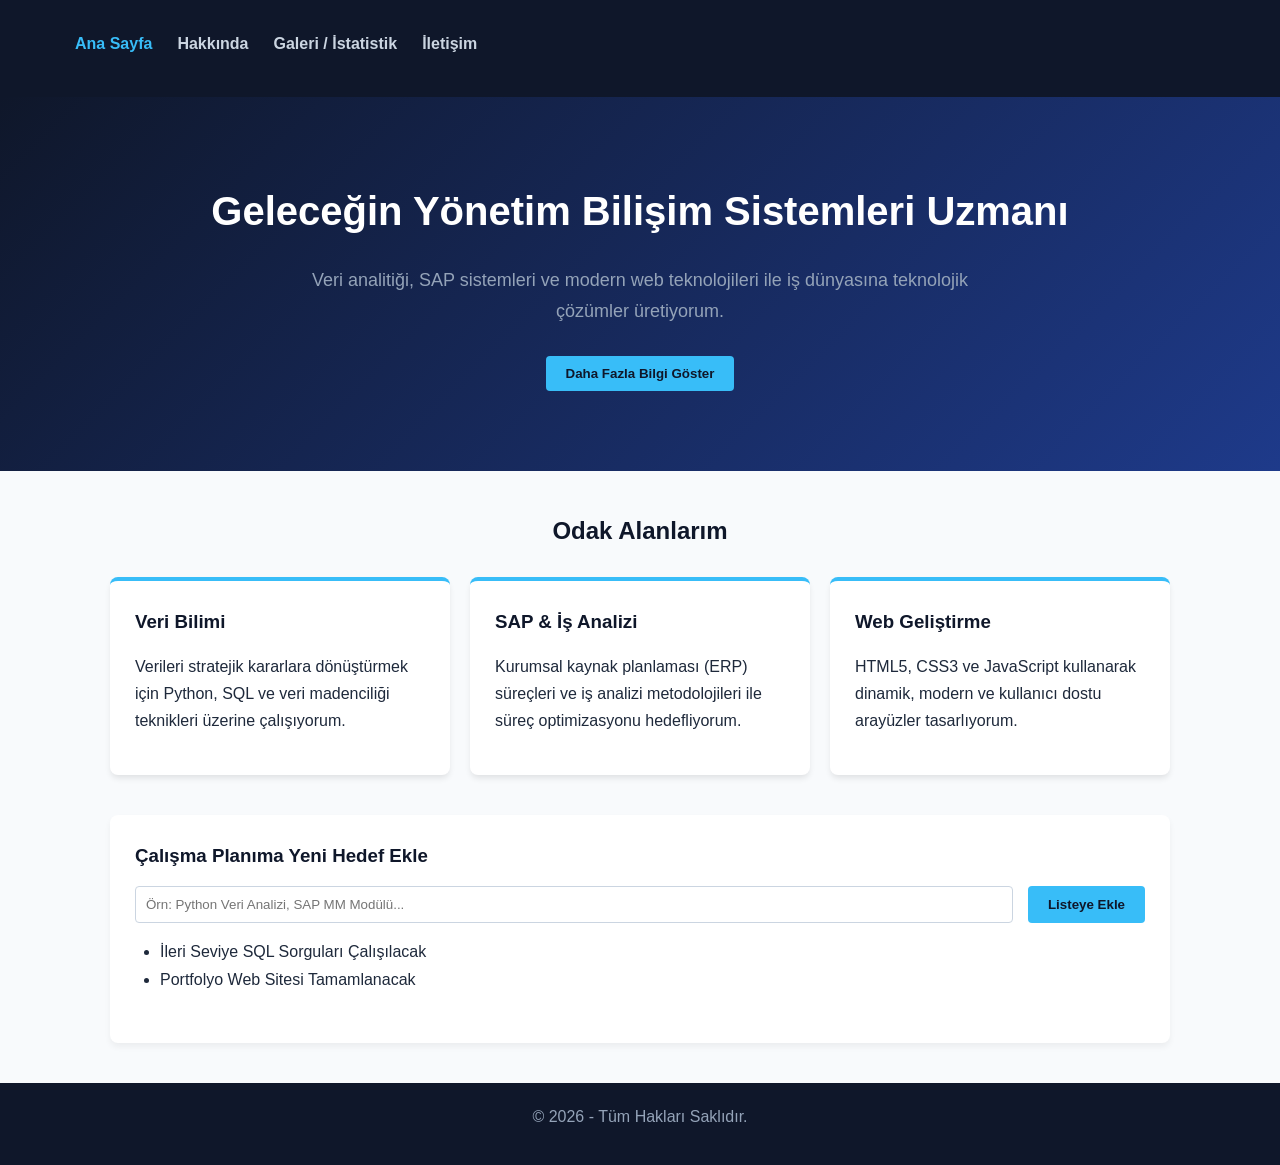
<file: index.html>
<!DOCTYPE html>
<html lang="tr">

<head>
    <meta charset="UTF-8">
    <meta name="viewport" content="width=device-width, initial-scale=1.0">
    <title>Ana Sayfa </title>
    <link rel="stylesheet" href="assets/css/style.css">

</head>

<body>

    <header class="navbar">

        <nav>
            <ul class="nav-links">
                <li><a href="index.html" class="active">Ana Sayfa</a></li>
                <li><a href="hakkinda.html">Hakkında</a></li>
                <li><a href="galeri.html">Galeri / İstatistik</a></li>
                <li><a href="iletisim.html">İletişim</a></li>
            </ul>
        </nav>
    </header>

    <section class="hero">
        <div class="hero-content">
            <h1>Geleceğin Yönetim Bilişim Sistemleri Uzmanı</h1>
            <p>Veri analitiği, SAP sistemleri ve modern web teknolojileri ile iş dünyasına teknolojik çözümler üretiyorum.</p>
            <button id="btn-Detay">Daha Fazla Bilgi Göster</button>
            <p id="ek-bilgi" class="gizli">Şu an temel seviyede kodlama biliyorum ve 1 sene içerisinde sektörde aktif bir rol alarak işe girmeyi hedefliyorum!</p>
        </div>
    </section>

    <main class="container">
        <h2 class="section-title">Odak Alanlarım</h2>
        <div class="kart-container">
            <article class="kart">
                <h3>Veri Bilimi</h3>
                <p>Verileri stratejik kararlara dönüştürmek için Python, SQL ve veri madenciliği teknikleri üzerine çalışıyorum.</p>
            </article>
            <article class="kart">
                <h3>SAP & İş Analizi</h3>
                <p>Kurumsal kaynak planlaması (ERP) süreçleri ve iş analizi metodolojileri ile süreç optimizasyonu hedefliyorum.</p>
            </article>
            <article class="kart" id="dinamik-kart">
                <h3>Web Geliştirme</h3>
                <p>HTML5, CSS3 ve JavaScript kullanarak dinamik, modern ve kullanıcı dostu arayüzler tasarlıyorum.</p>
            </article>
        </div>

        <section class="dinamik-alan">
            <h3>Çalışma Planıma Yeni Hedef Ekle</h3>
            <div class="liste-ekle-box">
                <input type="text" id="yeni-yetenek-input" placeholder="Örn: Python Veri Analizi, SAP MM Modülü...">
                <button id="btn-Ekle">Listeye Ekle</button>
            </div>
            <ul id="yetenek-listesi">
                <li>İleri Seviye SQL Sorguları Çalışılacak</li>
                <li>Portfolyo Web Sitesi Tamamlanacak</li>
            </ul>
        </section>
    </main>

    <footer>
        <p>&copy; 2026 - Tüm Hakları Saklıdır. </p>
    </footer>

    <script src="script.js"></script>
</body>

</html>
</file>
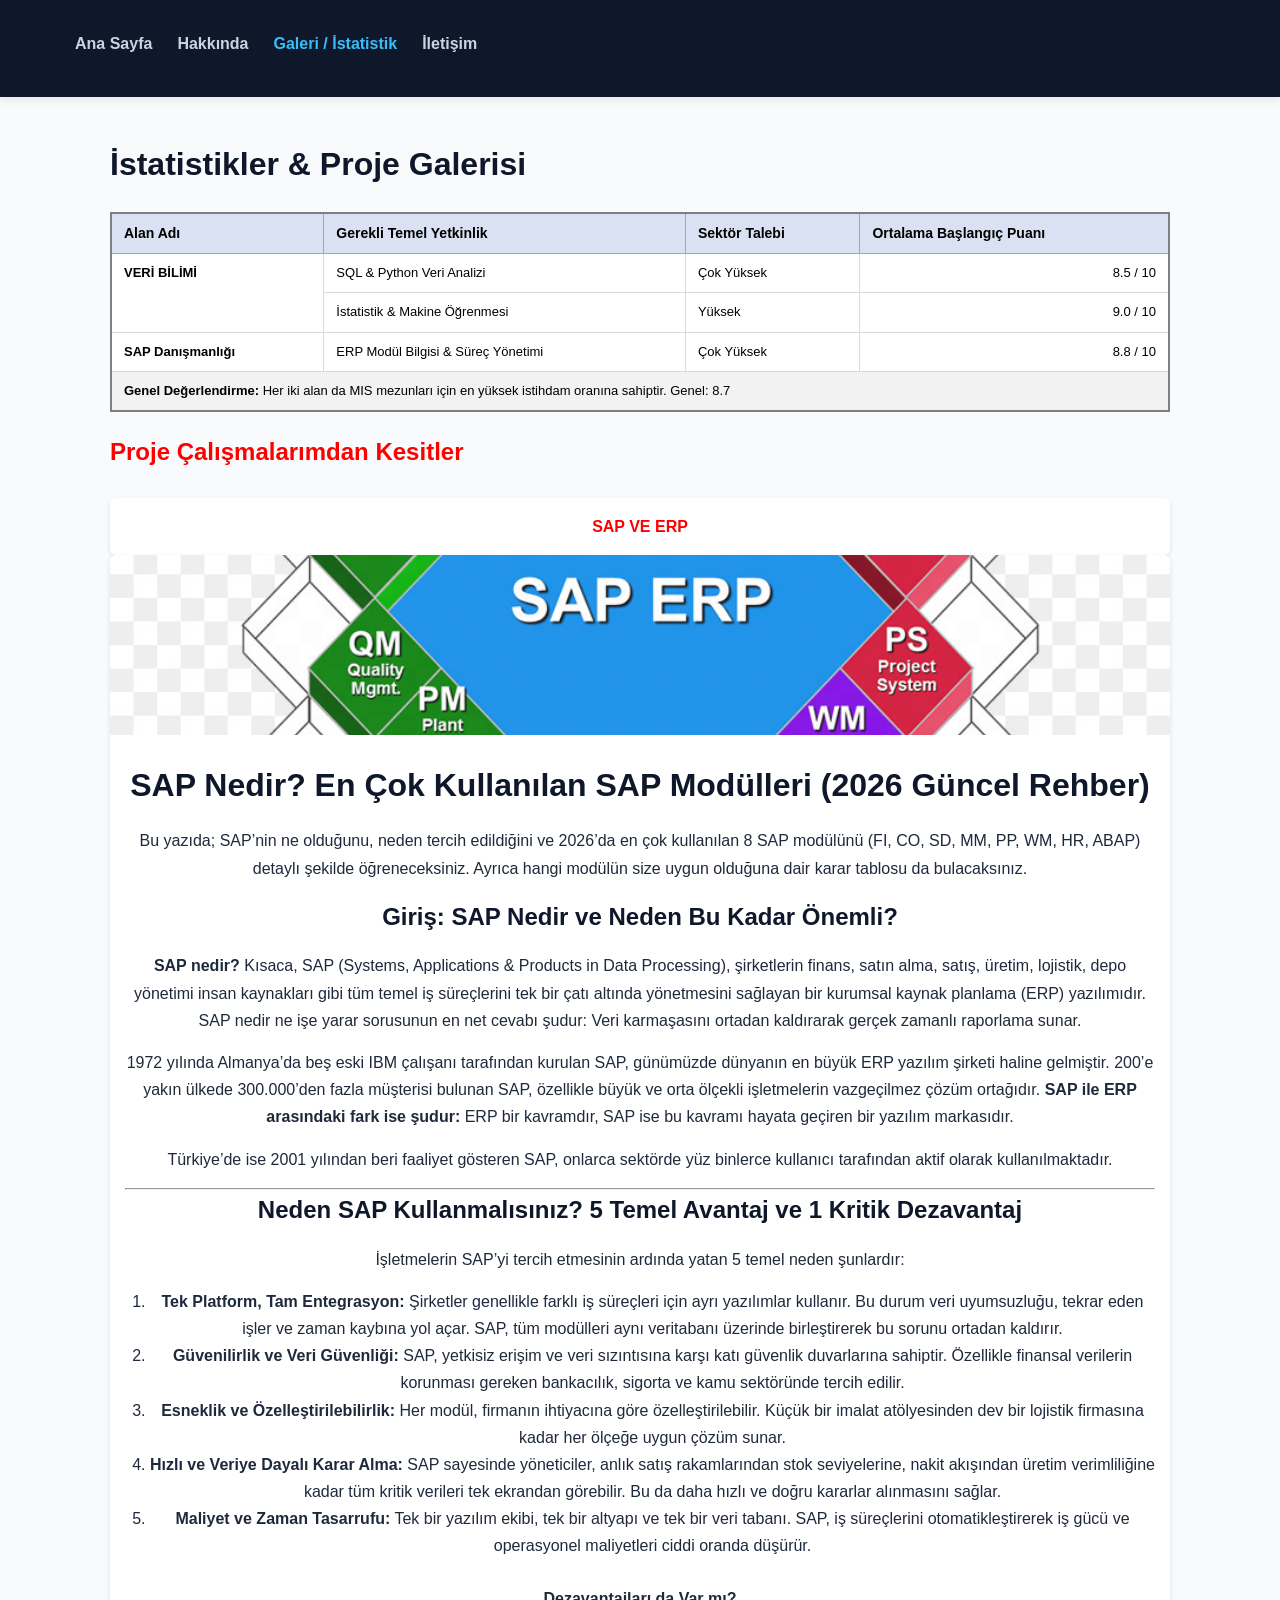
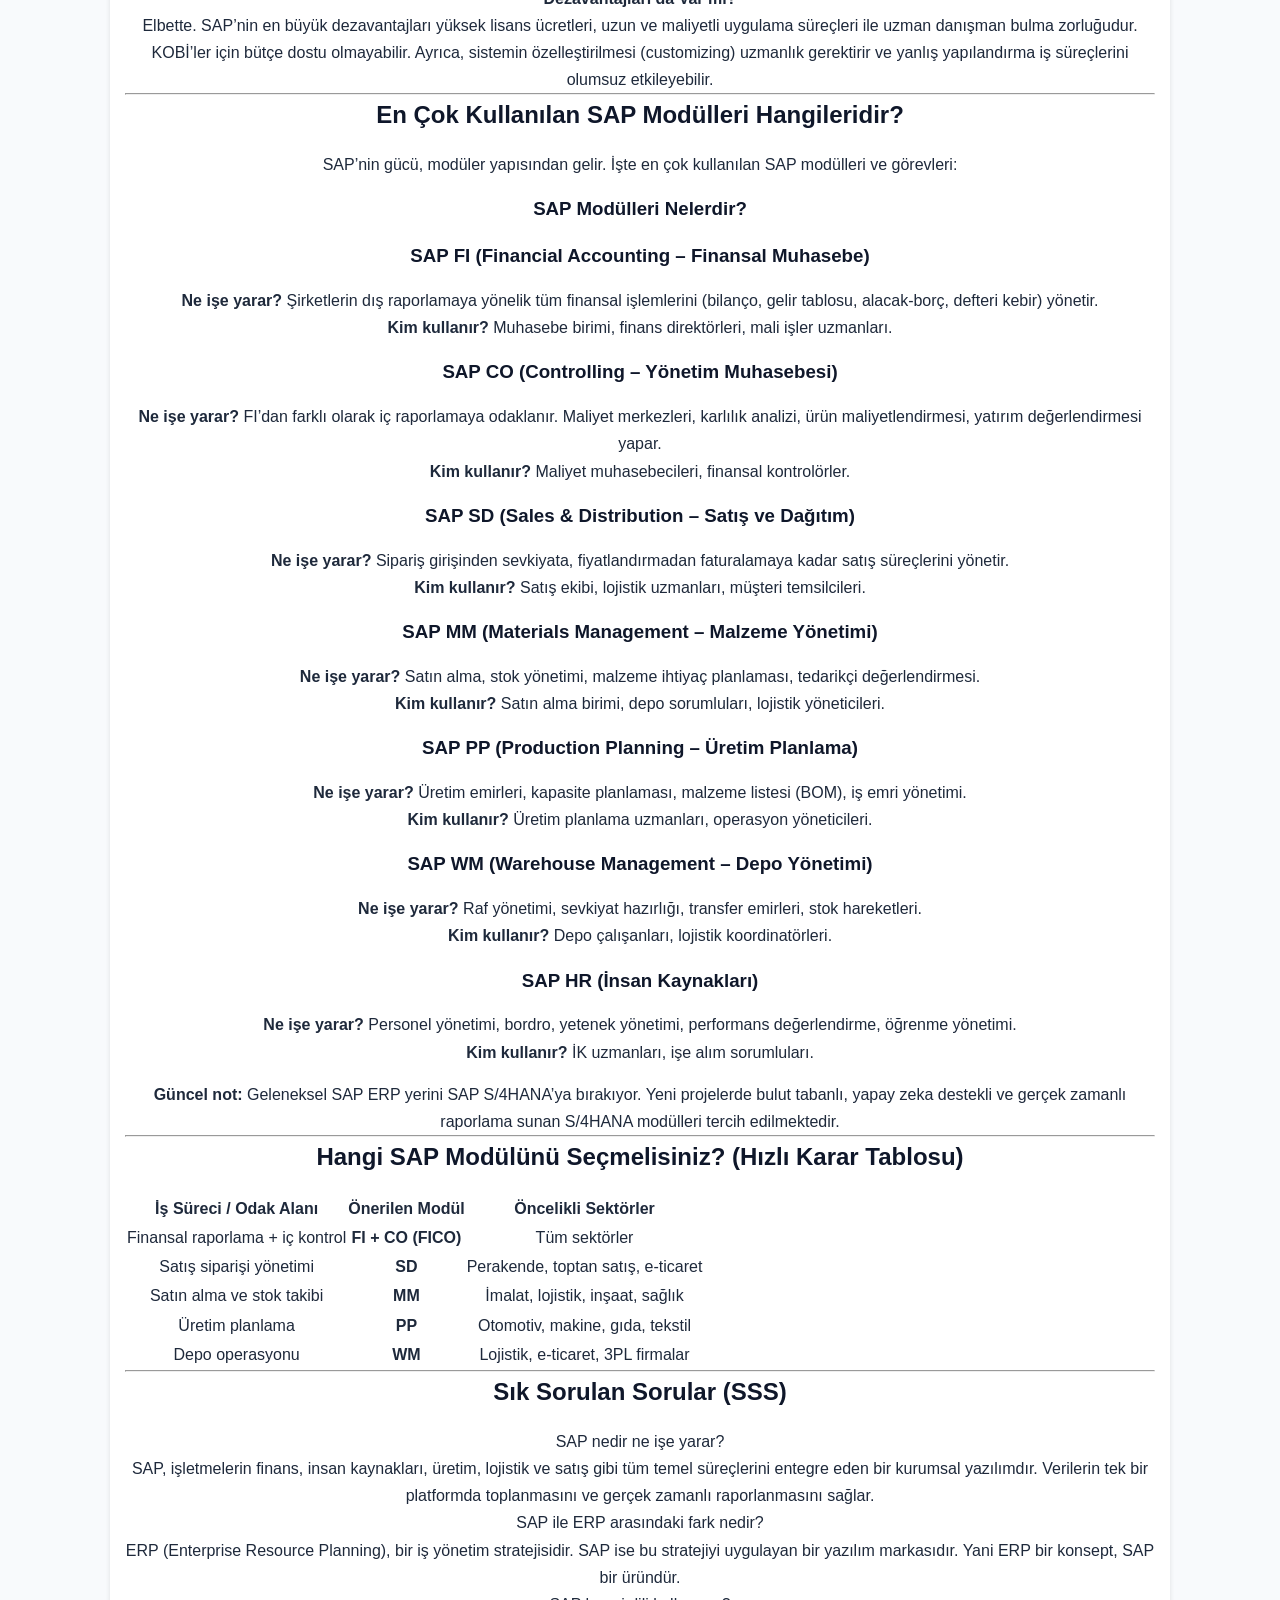
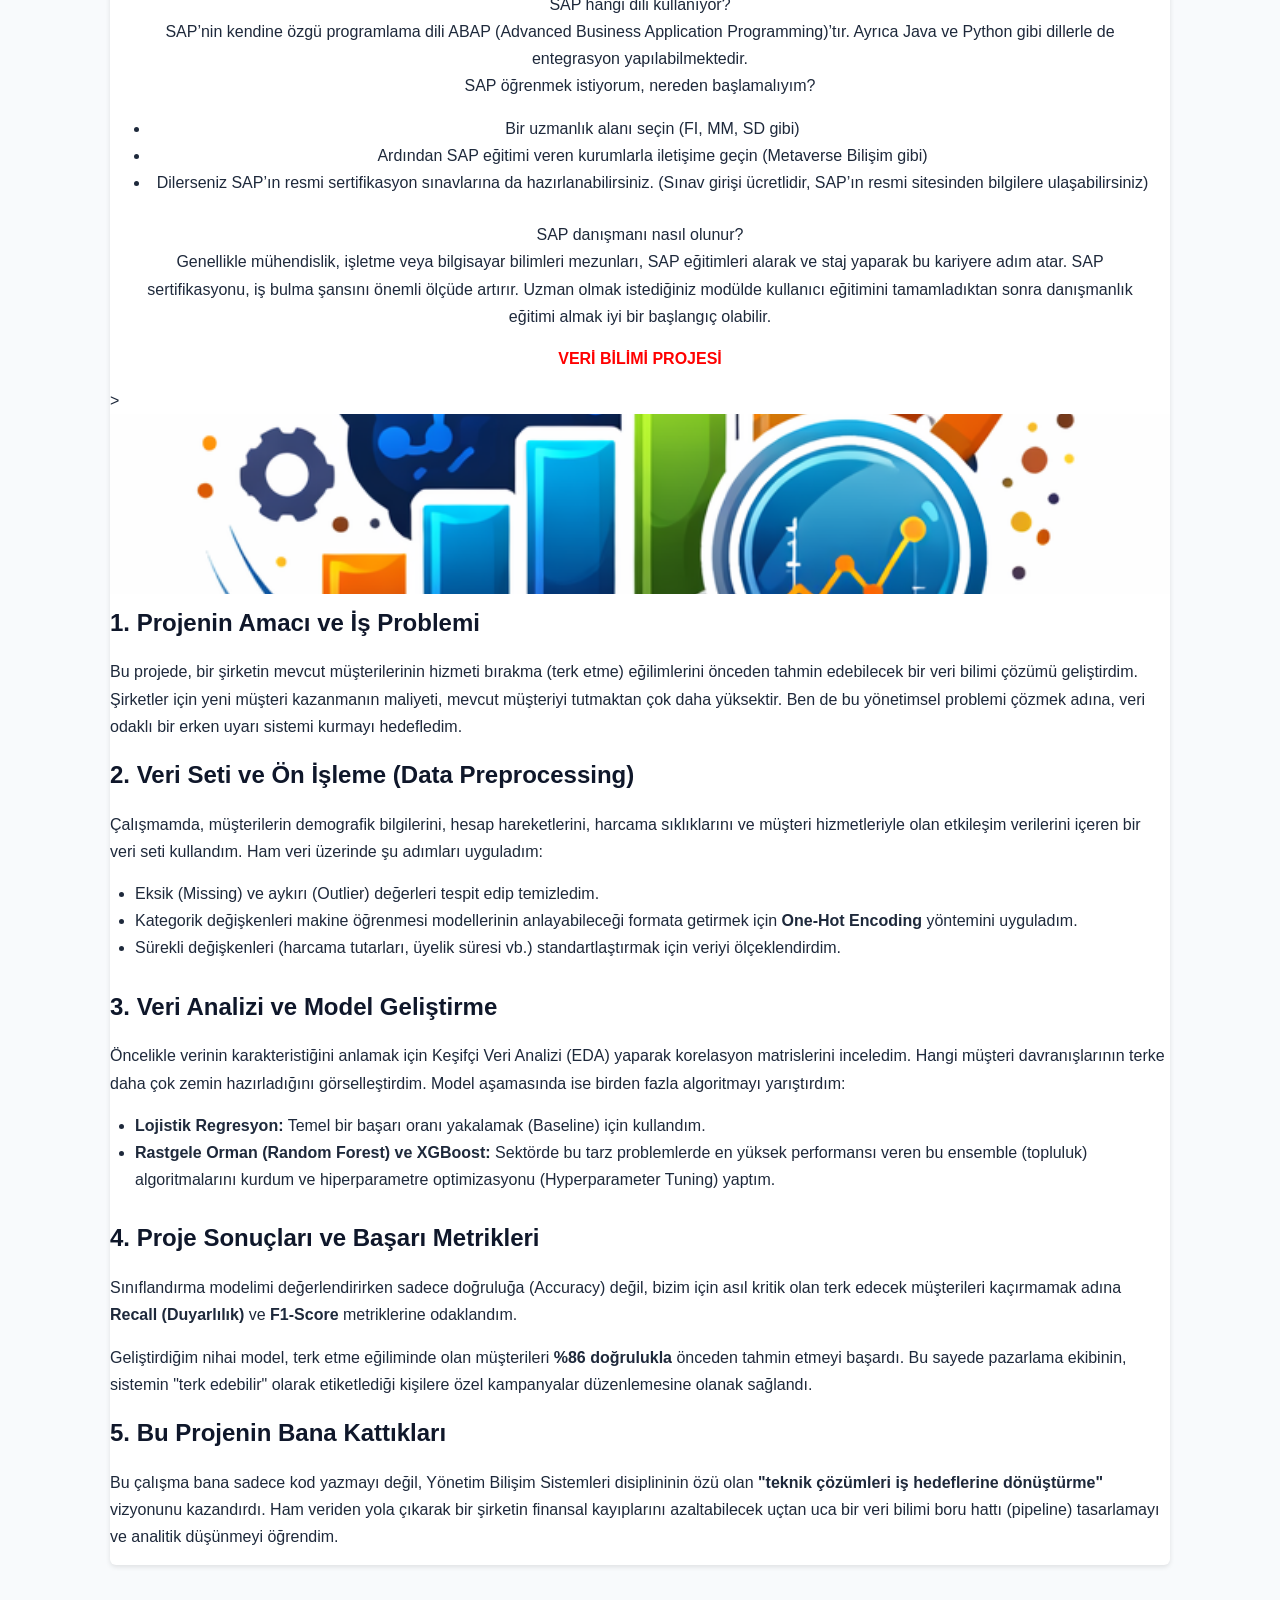
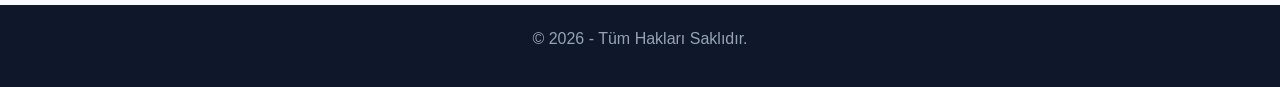
<file: galeri.html>
<!DOCTYPE html>
<html lang="tr">

<head>
    <meta charset="UTF-8">
    <meta name="viewport" content="width=device-width, initial-scale=1.0">
    <title>Galeri ve İstatistikler </title>
    <link rel="stylesheet" href="/assets/css/style.css">
</head>

<body>

    <header class="navbar">

        <nav>
            <ul class="nav-links">
                <li><a href="index.html">Ana Sayfa</a></li>
                <li><a href="hakkinda.html">Hakkında</a></li>
                <li><a href="galeri.html" class="active">Galeri / İstatistik</a></li>
                <li><a href="iletisim.html">İletişim</a></li>
            </ul>
        </nav>
    </header>

    <main class="container">
        <h1>İstatistikler & Proje Galerisi</h1>

        <div class="excel-konteyner">
            <table class="excel-tablo">
                <thead>
                    <tr>
                        <th>Alan Adı</th>
                        <th>Gerekli Temel Yetkinlik</th>
                        <th>Sektör Talebi</th>
                        <th>Ortalama Başlangıç Puanı</th>
                    </tr>
                </thead>
                <tbody>
                    <tr>

                        <td rowspan="2" class="v-align-top">
                            <span style="font-weight:bold;">VERİ BİLİMİ</span>
                        </td>
                        <td>SQL & Python Veri Analizi</td>
                        <td>Çok Yüksek</td>
                        <td class="excel-sag">8.5 / 10</td>
                    </tr>
                    <tr>
                        <td>İstatistik & Makine Öğrenmesi</td>
                        <td>Yüksek</td>
                        <td class="excel-sag">9.0 / 10</td>
                    </tr>
                    <tr>
                        <td style="font-weight: bold;">SAP Danışmanlığı</td>
                        <td>ERP Modül Bilgisi & Süreç Yönetimi</td>
                        <td>Çok Yüksek</td>
                        <td class="excel-sag">8.8 / 10</td>
                    </tr>
                    <tr class="excel-alt-bilgi">
                        <td colspan="4">
                            <strong>Genel Değerlendirme:</strong> Her iki alan da MIS mezunları için en yüksek istihdam oranına sahiptir. Genel: 8.7
                        </td>
                    </tr>
                </tbody>
            </table>
        </div>

        <h2 style="color:red; font-weight: bold;">Proje Çalışmalarımdan Kesitler</h2>
        <div class="galeri-container">
            <div class="galeri-kart">

                <div class="kart-detay">
                    <h4 style="color:red; font-weight: bold;">SAP VE ERP</h4>
                </div>
            </div>
            <div class="galeri-kart">
                <img src="assets/proje2.jpg" alt="SAP Modülleri ve İş Analizi Şeması">
                <div class="kart-detay">
                    <h1>SAP Nedir? En Çok Kullanılan SAP Modülleri (2026 Güncel Rehber)</h1>

                    <p class="lead-text">
                        Bu yazıda; SAP’nin ne olduğunu, neden tercih edildiğini ve 2026’da en çok kullanılan 8 SAP modülünü (FI, CO, SD, MM, PP, WM, HR, ABAP) detaylı şekilde öğreneceksiniz. Ayrıca hangi modülün size uygun olduğuna dair karar tablosu da bulacaksınız.
                    </p>

                    <h2>Giriş: SAP Nedir ve Neden Bu Kadar Önemli?</h2>
                    <p>
                        <strong>SAP nedir?</strong> Kısaca, SAP (Systems, Applications & Products in Data Processing), şirketlerin finans, satın alma, satış, üretim, lojistik, depo yönetimi insan kaynakları gibi tüm temel iş süreçlerini tek bir çatı altında
                        yönetmesini sağlayan bir kurumsal kaynak planlama (ERP) yazılımıdır. SAP nedir ne işe yarar sorusunun en net cevabı şudur: Veri karmaşasını ortadan kaldırarak gerçek zamanlı raporlama sunar.
                    </p>
                    <p>
                        1972 yılında Almanya’da beş eski IBM çalışanı tarafından kurulan SAP, günümüzde dünyanın en büyük ERP yazılım şirketi haline gelmiştir. 200’e yakın ülkede 300.000’den fazla müşterisi bulunan SAP, özellikle büyük ve orta ölçekli işletmelerin vazgeçilmez
                        çözüm ortağıdır. <strong>SAP ile ERP arasındaki fark ise şudur:</strong> ERP bir kavramdır, SAP ise bu kavramı hayata geçiren bir yazılım markasıdır.
                    </p>
                    <p>
                        Türkiye’de ise 2001 yılından beri faaliyet gösteren SAP, onlarca sektörde yüz binlerce kullanıcı tarafından aktif olarak kullanılmaktadır.
                    </p>

                    <hr>

                    <h2>Neden SAP Kullanmalısınız? 5 Temel Avantaj ve 1 Kritik Dezavantaj</h2>
                    <p>İşletmelerin SAP’yi tercih etmesinin ardında yatan 5 temel neden şunlardır:</p>

                    <ol>
                        <li>
                            <strong>Tek Platform, Tam Entegrasyon:</strong> Şirketler genellikle farklı iş süreçleri için ayrı yazılımlar kullanır. Bu durum veri uyumsuzluğu, tekrar eden işler ve zaman kaybına yol açar. SAP, tüm modülleri aynı veritabanı
                            üzerinde birleştirerek bu sorunu ortadan kaldırır.
                        </li>
                        <li>
                            <strong>Güvenilirlik ve Veri Güvenliği:</strong> SAP, yetkisiz erişim ve veri sızıntısına karşı katı güvenlik duvarlarına sahiptir. Özellikle finansal verilerin korunması gereken bankacılık, sigorta ve kamu sektöründe tercih
                            edilir.
                        </li>
                        <li>
                            <strong>Esneklik ve Özelleştirilebilirlik:</strong> Her modül, firmanın ihtiyacına göre özelleştirilebilir. Küçük bir imalat atölyesinden dev bir lojistik firmasına kadar her ölçeğe uygun çözüm sunar.
                        </li>
                        <li>
                            <strong>Hızlı ve Veriye Dayalı Karar Alma:</strong> SAP sayesinde yöneticiler, anlık satış rakamlarından stok seviyelerine, nakit akışından üretim verimliliğine kadar tüm kritik verileri tek ekrandan görebilir. Bu da daha hızlı
                            ve doğru kararlar alınmasını sağlar.
                        </li>
                        <li>
                            <strong>Maliyet ve Zaman Tasarrufu:</strong> Tek bir yazılım ekibi, tek bir altyapı ve tek bir veri tabanı. SAP, iş süreçlerini otomatikleştirerek iş gücü ve operasyonel maliyetleri ciddi oranda düşürür.
                        </li>
                    </ol>

                    <blockquote>
                        <strong>Dezavantajları da Var mı?</strong><br> Elbette. SAP’nin en büyük dezavantajları yüksek lisans ücretleri, uzun ve maliyetli uygulama süreçleri ile uzman danışman bulma zorluğudur. KOBİ’ler için bütçe dostu olmayabilir. Ayrıca,
                        sistemin özelleştirilmesi (customizing) uzmanlık gerektirir ve yanlış yapılandırma iş süreçlerini olumsuz etkileyebilir.
                    </blockquote>

                    <hr>

                    <h2>En Çok Kullanılan SAP Modülleri Hangileridir?</h2>
                    <p>SAP’nin gücü, modüler yapısından gelir. İşte en çok kullanılan SAP modülleri ve görevleri:</p>

                    <h3>SAP Modülleri Nelerdir?</h3>

                    <h3>SAP FI (Financial Accounting – Finansal Muhasebe)</h3>
                    <p><strong>Ne işe yarar?</strong> Şirketlerin dış raporlamaya yönelik tüm finansal işlemlerini (bilanço, gelir tablosu, alacak-borç, defteri kebir) yönetir.<br>
                        <strong>Kim kullanır?</strong> Muhasebe birimi, finans direktörleri, mali işler uzmanları.</p>

                    <h3>SAP CO (Controlling – Yönetim Muhasebesi)</h3>
                    <p><strong>Ne işe yarar?</strong> FI’dan farklı olarak iç raporlamaya odaklanır. Maliyet merkezleri, karlılık analizi, ürün maliyetlendirmesi, yatırım değerlendirmesi yapar.<br>
                        <strong>Kim kullanır?</strong> Maliyet muhasebecileri, finansal kontrolörler.</p>

                    <h3>SAP SD (Sales & Distribution – Satış ve Dağıtım)</h3>
                    <p><strong>Ne işe yarar?</strong> Sipariş girişinden sevkiyata, fiyatlandırmadan faturalamaya kadar satış süreçlerini yönetir.<br>
                        <strong>Kim kullanır?</strong> Satış ekibi, lojistik uzmanları, müşteri temsilcileri.</p>

                    <h3>SAP MM (Materials Management – Malzeme Yönetimi)</h3>
                    <p><strong>Ne işe yarar?</strong> Satın alma, stok yönetimi, malzeme ihtiyaç planlaması, tedarikçi değerlendirmesi.<br>
                        <strong>Kim kullanır?</strong> Satın alma birimi, depo sorumluları, lojistik yöneticileri.</p>

                    <h3>SAP PP (Production Planning – Üretim Planlama)</h3>
                    <p><strong>Ne işe yarar?</strong> Üretim emirleri, kapasite planlaması, malzeme listesi (BOM), iş emri yönetimi.<br>
                        <strong>Kim kullanır?</strong> Üretim planlama uzmanları, operasyon yöneticileri.</p>

                    <h3>SAP WM (Warehouse Management – Depo Yönetimi)</h3>
                    <p><strong>Ne işe yarar?</strong> Raf yönetimi, sevkiyat hazırlığı, transfer emirleri, stok hareketleri.<br>
                        <strong>Kim kullanır?</strong> Depo çalışanları, lojistik koordinatörleri.</p>

                    <h3>SAP HR (İnsan Kaynakları)</h3>
                    <p><strong>Ne işe yarar?</strong> Personel yönetimi, bordro, yetenek yönetimi, performans değerlendirme, öğrenme yönetimi.<br>
                        <strong>Kim kullanır?</strong> İK uzmanları, işe alım sorumluları.</p>

                    <div class="note-box">
                        <strong>Güncel not:</strong> Geleneksel SAP ERP yerini SAP S/4HANA’ya bırakıyor. Yeni projelerde bulut tabanlı, yapay zeka destekli ve gerçek zamanlı raporlama sunan S/4HANA modülleri tercih edilmektedir.
                    </div>

                    <hr>

                    <h2>Hangi SAP Modülünü Seçmelisiniz? (Hızlı Karar Tablosu)</h2>

                    <table>
                        <thead>
                            <tr>
                                <th>İş Süreci / Odak Alanı</th>
                                <th>Önerilen Modül</th>
                                <th>Öncelikli Sektörler</th>
                            </tr>
                        </thead>
                        <tbody>
                            <tr>
                                <td>Finansal raporlama + iç kontrol</td>
                                <td><strong>FI + CO (FICO)</strong></td>
                                <td>Tüm sektörler</td>
                            </tr>
                            <tr>
                                <td>Satış siparişi yönetimi</td>
                                <td><strong>SD</strong></td>
                                <td>Perakende, toptan satış, e-ticaret</td>
                            </tr>
                            <tr>
                                <td>Satın alma ve stok takibi</td>
                                <td><strong>MM</strong></td>
                                <td>İmalat, lojistik, inşaat, sağlık</td>
                            </tr>
                            <tr>
                                <td>Üretim planlama</td>
                                <td><strong>PP</strong></td>
                                <td>Otomotiv, makine, gıda, tekstil</td>
                            </tr>
                            <tr>
                                <td>Depo operasyonu</td>
                                <td><strong>WM</strong></td>
                                <td>Lojistik, e-ticaret, 3PL firmalar</td>
                            </tr>
                        </tbody>
                    </table>

                    <hr>

                    <h2>Sık Sorulan Sorular (SSS)</h2>

                    <div class="faq-item">
                        <div class="faq-question">SAP nedir ne işe yarar?</div>
                        <div class="faq-answer">SAP, işletmelerin finans, insan kaynakları, üretim, lojistik ve satış gibi tüm temel süreçlerini entegre eden bir kurumsal yazılımdır. Verilerin tek bir platformda toplanmasını ve gerçek zamanlı raporlanmasını sağlar.</div>
                    </div>

                    <div class="faq-item">
                        <div class="faq-question">SAP ile ERP arasındaki fark nedir?</div>
                        <div class="faq-answer">ERP (Enterprise Resource Planning), bir iş yönetim stratejisidir. SAP ise bu stratejiyi uygulayan bir yazılım markasıdır. Yani ERP bir konsept, SAP bir üründür.</div>
                    </div>

                    <div class="faq-item">
                        <div class="faq-question">SAP hangi dili kullanıyor?</div>
                        <div class="faq-answer">SAP’nin kendine özgü programlama dili ABAP (Advanced Business Application Programming)’tır. Ayrıca Java ve Python gibi dillerle de entegrasyon yapılabilmektedir.</div>
                    </div>

                    <div class="faq-item">
                        <div class="faq-question">SAP öğrenmek istiyorum, nereden başlamalıyım?</div>
                        <div class="faq-answer">
                            <ul>
                                <li>Bir uzmanlık alanı seçin (FI, MM, SD gibi)</li>
                                <li>Ardından SAP eğitimi veren kurumlarla iletişime geçin (Metaverse Bilişim gibi)</li>
                                <li>Dilerseniz SAP’ın resmi sertifikasyon sınavlarına da hazırlanabilirsiniz. (Sınav girişi ücretlidir, SAP’ın resmi sitesinden bilgilere ulaşabilirsiniz)</li>
                            </ul>
                        </div>
                    </div>

                    <div class="faq-item">
                        <div class="faq-question">SAP danışmanı nasıl olunur?</div>
                        <div class="faq-answer">Genellikle mühendislik, işletme veya bilgisayar bilimleri mezunları, SAP eğitimleri alarak ve staj yaparak bu kariyere adım atar. SAP sertifikasyonu, iş bulma şansını önemli ölçüde artırır. Uzman olmak istediğiniz modülde kullanıcı
                            eğitimini tamamladıktan sonra danışmanlık eğitimi almak iyi bir başlangıç olabilir.</div>
                    </div>
                    <h1>


                    </h1>
                    <h4 style="color:red; font-weight: bold;">VERİ BİLİMİ PROJESİ</h4>
                </div>>
                <img src="assets/proje3.png" alt="Veri Bilimi Projesi Görseli">


                <h2 class="h2-amac">1. Projenin Amacı ve İş Problemi</h2>
                <p>
                    Bu projede, bir şirketin mevcut müşterilerinin hizmeti bırakma (terk etme) eğilimlerini önceden tahmin edebilecek bir veri bilimi çözümü geliştirdim. Şirketler için yeni müşteri kazanmanın maliyeti, mevcut müşteriyi tutmaktan çok daha yüksektir. Ben de
                    bu yönetimsel problemi çözmek adına, veri odaklı bir erken uyarı sistemi kurmayı hedefledim.
                </p>


                <h2 class="h2-veri">2. Veri Seti ve Ön İşleme (Data Preprocessing)</h2>
                <p>
                    Çalışmamda, müşterilerin demografik bilgilerini, hesap hareketlerini, harcama sıklıklarını ve müşteri hizmetleriyle olan etkileşim verilerini içeren bir veri seti kullandım. Ham veri üzerinde şu adımları uyguladım:
                </p>
                <ul>
                    <li>Eksik (Missing) ve aykırı (Outlier) değerleri tespit edip temizledim.</li>
                    <li>Kategorik değişkenleri makine öğrenmesi modellerinin anlayabileceği formata getirmek için <strong>One-Hot Encoding</strong> yöntemini uyguladım.</li>
                    <li>Sürekli değişkenleri (harcama tutarları, üyelik süresi vb.) standartlaştırmak için veriyi ölçeklendirdim.</li>
                </ul>


                <h2 class="h2-yontem">3. Veri Analizi ve Model Geliştirme</h2>
                <p>
                    Öncelikle verinin karakteristiğini anlamak için Keşifçi Veri Analizi (EDA) yaparak korelasyon matrislerini inceledim. Hangi müşteri davranışlarının terke daha çok zemin hazırladığını görselleştirdim. Model aşamasında ise birden fazla algoritmayı yarıştırdım:
                </p>
                <ul>
                    <li><strong>Lojistik Regresyon:</strong> Temel bir başarı oranı yakalamak (Baseline) için kullandım.</li>
                    <li><strong>Rastgele Orman (Random Forest) ve XGBoost:</strong> Sektörde bu tarz problemlerde en yüksek performansı veren bu ensemble (topluluk) algoritmalarını kurdum ve hiperparametre optimizasyonu (Hyperparameter Tuning) yaptım.</li>
                </ul>


                <h2 class="h2-sonuc">4. Proje Sonuçları ve Başarı Metrikleri</h2>
                <p>
                    Sınıflandırma modelimi değerlendirirken sadece doğruluğa (Accuracy) değil, bizim için asıl kritik olan terk edecek müşterileri kaçırmamak adına <strong>Recall (Duyarlılık)</strong> ve <strong>F1-Score</strong> metriklerine odaklandım.
                </p>
                <p>
                    Geliştirdiğim nihai model, terk etme eğiliminde olan müşterileri <strong>%86 doğrulukla</strong> önceden tahmin etmeyi başardı. Bu sayede pazarlama ekibinin, sistemin "terk edebilir" olarak etiketlediği kişilere özel kampanyalar düzenlemesine
                    olanak sağlandı.
                </p>


                <h2 class="h2-kazanim">5. Bu Projenin Bana Kattıkları</h2>
                <p>
                    Bu çalışma bana sadece kod yazmayı değil, Yönetim Bilişim Sistemleri disiplininin özü olan <strong>"teknik çözümleri iş hedeflerine dönüştürme"</strong> vizyonunu kazandırdı. Ham veriden yola çıkarak bir şirketin finansal kayıplarını
                    azaltabilecek uçtan uca bir veri bilimi boru hattı (pipeline) tasarlamayı ve analitik düşünmeyi öğrendim.
                </p>

            </div>

        </div>

    </main>

    <footer>
        <p>&copy; 2026 - Tüm Hakları Saklıdır.</p>
    </footer>

</body>

</html>
</file>
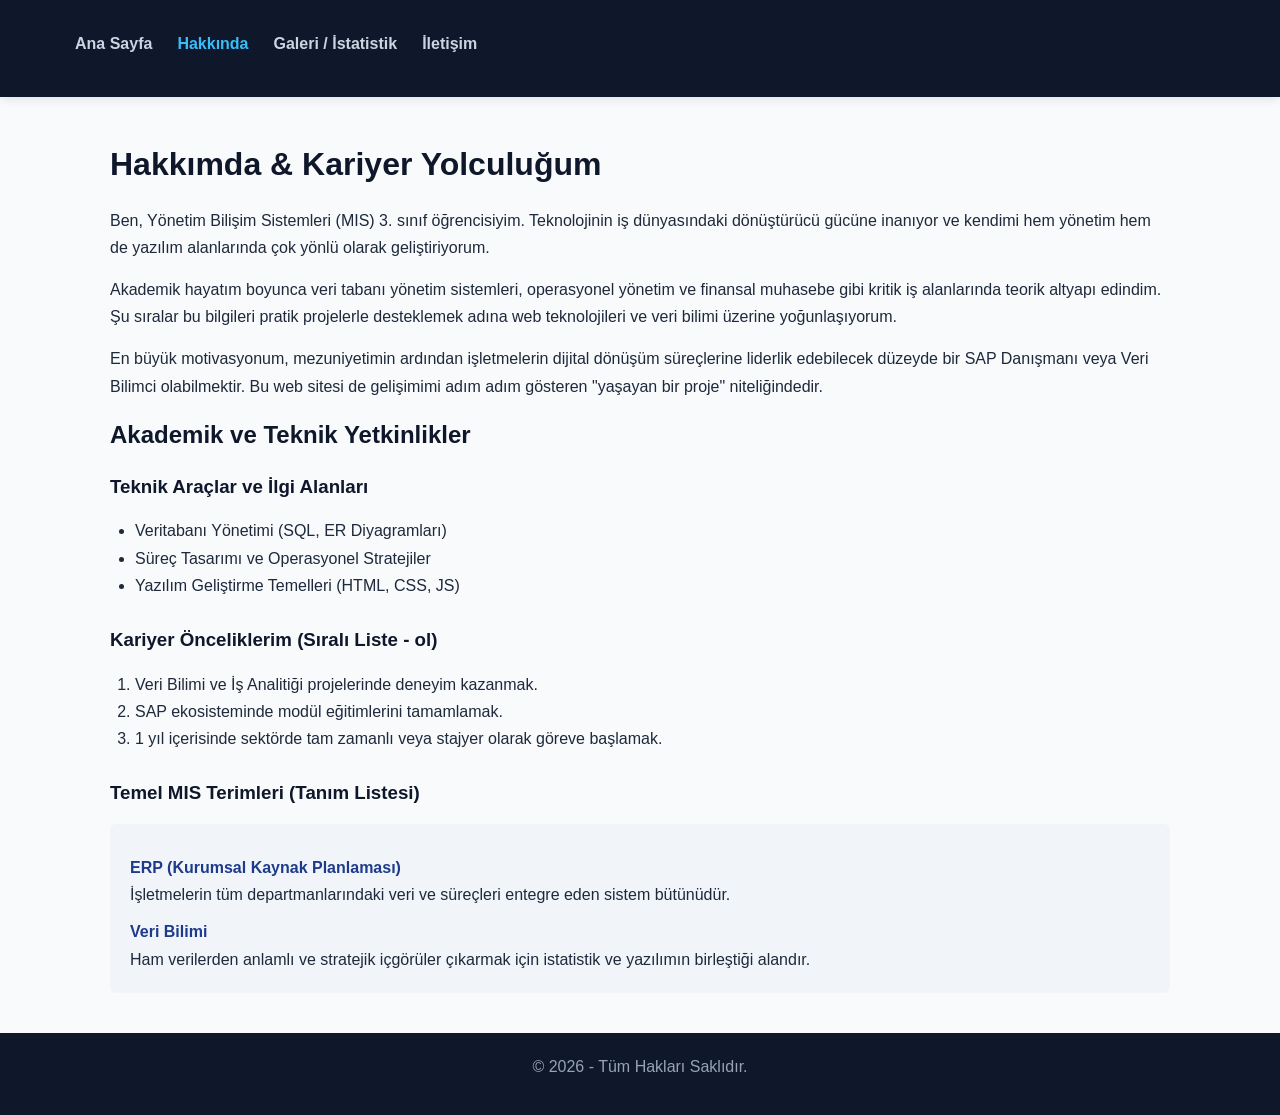
<file: hakkinda.html>
<!DOCTYPE html>
<html lang="tr">

<head>
    <meta charset="UTF-8">
    <meta name="viewport" content="width=device-width, initial-scale=1.0">
    <title>Hakkında </title>
    <link rel="stylesheet" href="/assets/css/style.css">
</head>

<body>

    <header class="navbar">

        <nav>
            <ul class="nav-links">
                <li><a href="index.html">Ana Sayfa</a></li>
                <li><a href="hakkinda.html" class="active">Hakkında</a></li>
                <li><a href="galeri.html">Galeri / İstatistik</a></li>
                <li><a href="iletisim.html">İletişim</a></li>
            </ul>
        </nav>
    </header>

    <main class="container">
        <h1>Hakkımda & Kariyer Yolculuğum</h1>

        <p>Ben, Yönetim Bilişim Sistemleri (MIS) 3. sınıf öğrencisiyim. Teknolojinin iş dünyasındaki dönüştürücü gücüne inanıyor ve kendimi hem yönetim hem de yazılım alanlarında çok yönlü olarak geliştiriyorum.</p>

        <p>Akademik hayatım boyunca veri tabanı yönetim sistemleri, operasyonel yönetim ve finansal muhasebe gibi kritik iş alanlarında teorik altyapı edindim. Şu sıralar bu bilgileri pratik projelerle desteklemek adına web teknolojileri ve veri bilimi üzerine
            yoğunlaşıyorum.
        </p>

        <p>En büyük motivasyonum, mezuniyetimin ardından işletmelerin dijital dönüşüm süreçlerine liderlik edebilecek düzeyde bir SAP Danışmanı veya Veri Bilimci olabilmektir. Bu web sitesi de gelişimimi adım adım gösteren "yaşayan bir proje" niteliğindedir.</p>

        <h2>Akademik ve Teknik Yetkinlikler</h2>
        <h3>Teknik Araçlar ve İlgi Alanları</h3>

        <ul>
            <li>Veritabanı Yönetimi (SQL, ER Diyagramları)</li>
            <li>Süreç Tasarımı ve Operasyonel Stratejiler</li>
            <li>Yazılım Geliştirme Temelleri (HTML, CSS, JS)</li>
        </ul>

        <h3>Kariyer Önceliklerim (Sıralı Liste - ol)</h3>
        <ol>
            <li>Veri Bilimi ve İş Analitiği projelerinde deneyim kazanmak.</li>
            <li>SAP ekosisteminde modül eğitimlerini tamamlamak.</li>
            <li>1 yıl içerisinde sektörde tam zamanlı veya stajyer olarak göreve başlamak.</li>
        </ol>

        <h3>Temel MIS Terimleri (Tanım Listesi)</h3>
        <dl>
            <dt>ERP (Kurumsal Kaynak Planlaması)</dt>
            <dd>İşletmelerin tüm departmanlarındaki veri ve süreçleri entegre eden sistem bütünüdür.</dd>
            <dt>Veri Bilimi</dt>
            <dd>Ham verilerden anlamlı ve stratejik içgörüler çıkarmak için istatistik ve yazılımın birleştiği alandır.</dd>
        </dl>




    </main>

    <footer>
        <p>&copy; 2026 - Tüm Hakları Saklıdır. </p>
    </footer>

</body>

</html>
</file>
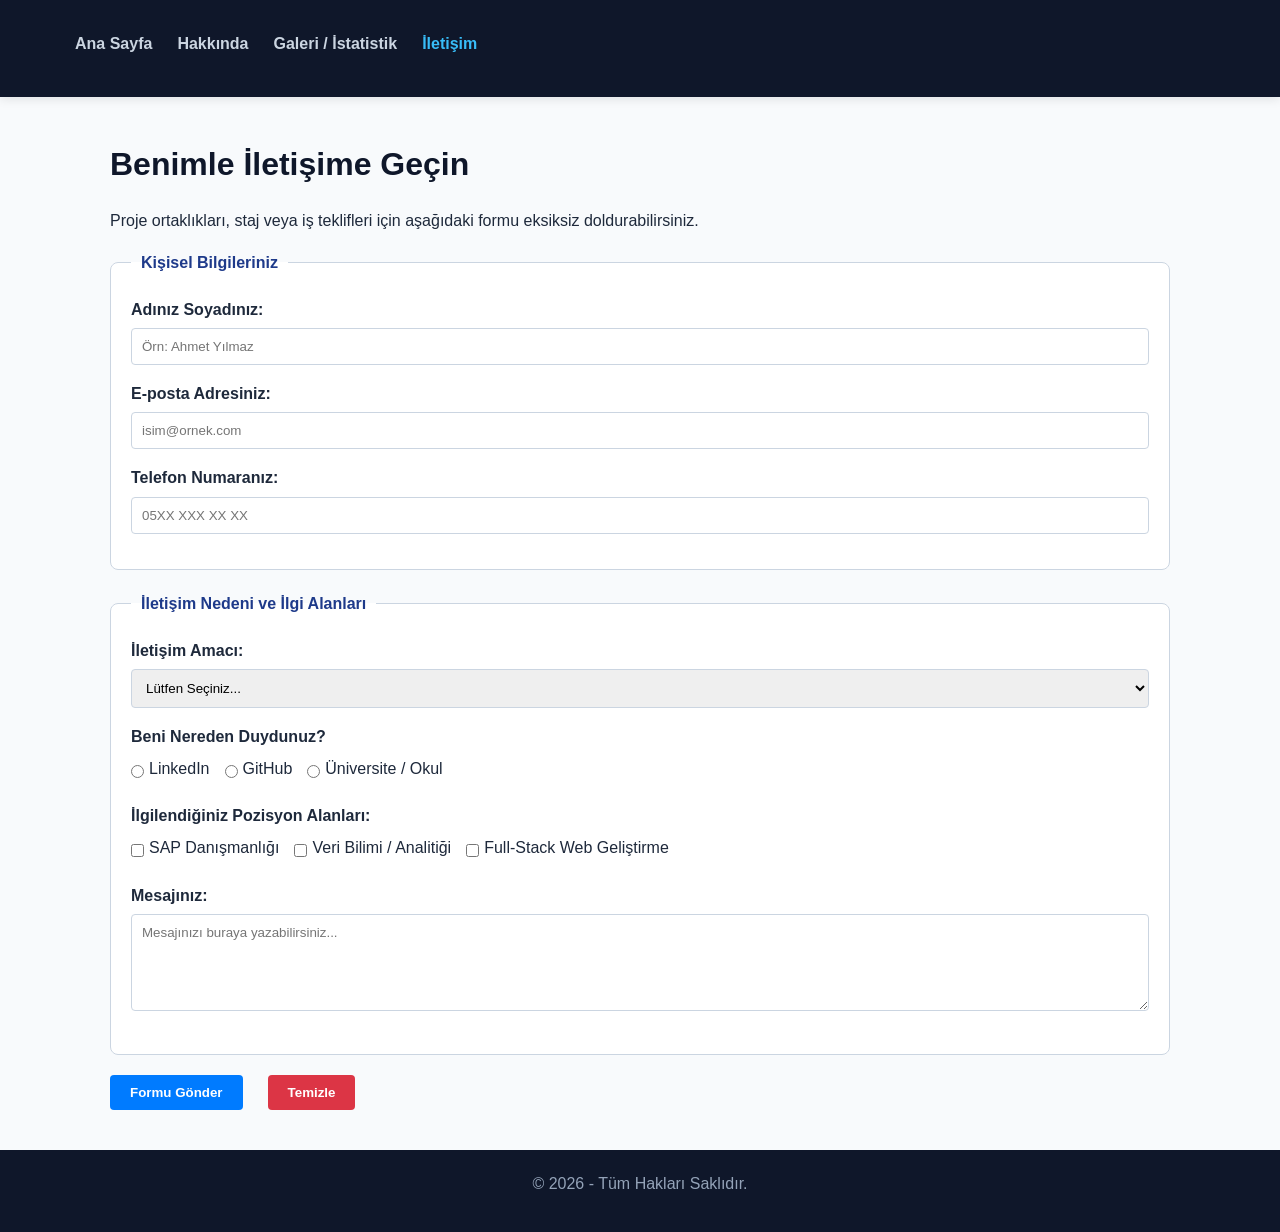
<file: iletisim.html>
<!DOCTYPE html>
<html lang="tr">

<head>
    <meta charset="UTF-8">
    <meta name="viewport" content="width=device-width, initial-scale=1.0">
    <title>İletişim </title>
    <link rel="stylesheet" href="assets/css/style.css">
</head>

<body>

    <header class="navbar">

        <nav>
            <ul class="nav-links">
                <li><a href="index.html">Ana Sayfa</a></li>
                <li><a href="hakkinda.html">Hakkında</a></li>
                <li><a href="galeri.html">Galeri / İstatistik</a></li>
                <li><a href="iletisim.html" class="active">İletişim</a></li>
            </ul>
        </nav>
    </header>

    <main class="container">
        <h1>Benimle İletişime Geçin</h1>
        <p>Proje ortaklıkları, staj veya iş teklifleri için aşağıdaki formu eksiksiz doldurabilirsiniz.</p>

        <form action="#" method="post" class="iletisim-formu">

            <fieldset>
                <legend>Kişisel Bilgileriniz</legend>

                <div class="form-grup">
                    <label for="ad-soyad">Adınız Soyadınız:</label>
                    <input type="text" id="ad-soyad" name="ad-soyad" required placeholder="Örn: Ahmet Yılmaz"> </div>

                <div class="form-grup">
                    <label for="eposta">E-posta Adresiniz:</label>
                    <input type="email" id="eposta" name="eposta" required placeholder="isim@ornek.com"> </div>

                <div class="form-grup">
                    <label for="telefon">Telefon Numaranız:</label>
                    <input type="tel" id="telefon" name="telefon" placeholder="05XX XXX XX XX">
                </div>
            </fieldset>

            <fieldset>
                <legend>İletişim Nedeni ve İlgi Alanları</legend>

                <div class="form-grup">
                    <label for="konu-secimi">İletişim Amacı:</label>
                    <select id="konu-secimi" name="konu-secimi" required> <option value="">Lütfen Seçiniz...</option>
                        <optgroup label="Kariyer Fırsatları">
                            <option value="staj">Staj Teklifi</option>
                            <option value="is">Tam Zamanlı İş Teklifi</option>
                        </optgroup>
                        <optgroup label="Akademik / Proje">
                            <option value="proje">Ortak Proje Geliştirme</option>
                            <option value="bilgi">Genel Bilgi Alışverişi</option>
                        </optgroup>
                    </select>
                </div>

                <div class="form-grup">
                    <label>Beni Nereden Duydunuz?</label>
                    <div class="secenekler">
                        <input type="radio" id="kaynak-linkedin" name="kaynak" value="linkedin">
                        <label for="kaynak-linkedin">LinkedIn</label>

                        <input type="radio" id="kaynak-github" name="kaynak" value="github">
                        <label for="kaynak-github">GitHub</label>

                        <input type="radio" id="kaynak-okul" name="kaynak" value="okul">
                        <label for="kaynak-okul">Üniversite / Okul</label>
                    </div>
                </div>

                <div class="form-grup">
                    <label>İlgilendiğiniz Pozisyon Alanları:</label>
                    <div class="secenekler">
                        <input type="checkbox" id="alan-sap" name="alanlar" value="sap">
                        <label for="alan-sap">SAP Danışmanlığı</label>

                        <input type="checkbox" id="alan-veri" name="alanlar" value="veri">
                        <label for="alan-veri">Veri Bilimi / Analitiği</label>

                        <input type="checkbox" id="alan-web" name="alanlar" value="web">
                        <label for="alan-web">Full-Stack Web Geliştirme</label>
                    </div>
                </div>

                <div class="form-grup">
                    <label for="mesaj">Mesajınız:</label>
                    <textarea id="mesaj" name="mesaj" rows="5" placeholder="Mesajınızı buraya yazabilirsiniz..."></textarea>
                </div>
            </fieldset>

            <div class="form-butonlar">
                <button type="submit" class="btn-gonder" style="background-color: #007bff; color: white; padding: 10px 20px; border: none; border-radius: 4px; font-weight: bold; cursor: pointer;">Formu Gönder</button>
                <button type="reset" class="btn-sifirla" style="background-color: #dc3545; color: white; padding: 10px 20px; border: none; border-radius: 4px; font-weight: bold; cursor: pointer; margin-left: 10px;">Temizle</button>
            </div>

        </form>
    </main>

    <footer>
        <p>&copy; 2026 - Tüm Hakları Saklıdır. </p>
    </footer>

</body>

</html>
</file>
<file: assets/css/style.css>
* {
    margin: 0;
    padding: 0;
    box-sizing: border-box;
    font-family: 'Segoe UI', Arial, sans-serif;
}

.excel-konteyner {
    margin: 20px auto;
    max-width: 100%;
    overflow-x: auto;
    font-family: Calibri, 'Segoe UI', Arial, sans-serif;
}

.excel-tablo {
    width: 100%;
    border-collapse: collapse;
    border: 2px solid #7f7f7f;
    background-color: #ffffff;
}

.excel-tablo th {
    border: 1px solid #a6a6a6;
    background-color: #d9e1f2;
    color: #000000;
    font-weight: bold;
    padding: 8px 12px;
    text-align: left;
    font-size: 14px;
}

.excel-tablo td {
    border: 1px solid #d9d9d9;
    padding: 8px 12px;
    font-size: 13px;
    color: #000000;
    vertical-align: middle;
}

.kirmizi-kalin {
    color: #ff0000 !important;
    font-weight: bold;
    font-size: 13.5px;
}

.v-align-top {
    vertical-align: top !important;
}

.excel-sag {
    text-align: right;
}

.excel-alt-bilgi {
    background-color: #f2f2f2;
}

.excel-alt-bilgi td {
    border: 1px solid #a6a6a6;
}

body {
    background-color: #f8fafc;
    color: #1e293b;
    line-height: 1.7;
}

.container {
    max-width: 1100px;
    margin: 40px auto;
    padding: 0 20px;
}

h1,
h2,
h3 {
    color: #0f172a;
    margin-bottom: 15px;
}

p {
    margin-bottom: 15px;
}

.navbar {
    display: flex;
    justify-content: space-between;
    align-items: center;
    background-color: #0f172a;
    padding: 15px 50px;
    box-shadow: 0 2px 10px rgba(0, 0, 0, 0.1);
}

.navbar .logo {
    color: #ffffff;
    font-size: 24px;
    font-weight: 800;
}

.navbar .logo span {
    color: #38bdf8;
}

.nav-links {
    display: flex;
    list-style: none;
    gap: 25px;
}

.nav-links a {
    color: #cbd5e1;
    text-decoration: none;
    font-weight: 600;
    transition: color 0.3s ease;
}

.nav-links a:hover,
.nav-links a.active {
    color: #38bdf8;
}

.hero {
    background: linear-gradient(135deg, #0f172a 0%, #1e3a8a 100%);
    color: white;
    padding: 80px 20px;
    text-align: center;
}

.hero h1 {
    color: #ffffff;
    font-size: 40px;
    margin-bottom: 20px;
}

.hero p {
    font-size: 18px;
    max-width: 700px;
    margin: 0 auto 30px auto;
    color: #94a3b8;
}

.section-title {
    text-align: center;
    margin-top: 20px;
}

.kart-container {
    display: flex;
    gap: 20px;
    margin-top: 25px;
    flex-wrap: wrap;
}

.kart {
    flex: 1;
    min-width: 280px;
    background: white;
    padding: 25px;
    border-radius: 8px;
    box-shadow: 0 4px 6px -1px rgba(0, 0, 0, 0.1);
    border-top: 4px solid #38bdf8;
}

ul,
ol {
    margin: 15px 0 25px 25px;
}

dl {
    background: #f1f5f9;
    padding: 20px;
    border-radius: 6px;
    margin-bottom: 25px;
}

dt {
    font-weight: bold;
    color: #1e3a8a;
    margin-top: 10px;
}

.gorsel-kapsayici {
    text-align: center;
    margin: 30px 0;
}

.sayfa-gorsel {
    max-width: 100%;
    height: auto;
    border-radius: 8px;
    box-shadow: 0 4px 10px rgba(0, 0, 0, 0.1);
}

.bilgi-kutusu {
    background-color: #eff6ff;
    border-left: 5px solid #3b82f6;
    /* Sol kenarda renkli çizgi */
    padding: 15px;
    margin: 25px 0;
    border-radius: 0 6px 6px 0;
}

.istatistik-tablo {
    width: 100%;
    border-collapse: collapse;
    margin: 30px 0;
    background: white;
    box-shadow: 0 4px 6px rgba(0, 0, 0, 0.05);
}

.istatistik-tablo caption {
    font-weight: bold;
    font-size: 18px;
    margin-bottom: 10px;
    color: #1e3a8a;
}

.istatistik-tablo th,
.istatistik-tablo td {
    border: 1px solid #e2e8f0;
    padding: 12px 15px;
    text-align: left;
}

.istatistik-tablo th {
    background-color: #f1f5f9;
    color: #0f172a;
}

.istatistik-tablo tfoot {
    font-weight: bold;
    background-color: #f8fafc;
}

.galeri-container {
    flex-wrap: wrap;
    gap: 20px;
    margin-top: 25px;
}

.galeri-kart {
    flex: calc(25% - 15px);
    min-width: 220px;
    background: white;
    border-radius: 6px;
    overflow: hidden;
    box-shadow: 0 2px 5px rgba(0, 0, 0, 0.1);
}

.galeri-kart img {
    width: 100%;
    height: 180px;
    object-fit: cover;
}

.kart-detay {
    padding: 15px;
    text-align: center;
}

.iletisim-formu fieldset {
    border: 1px solid #cbd5e1;
    padding: 20px;
    border-radius: 8px;
    margin-bottom: 20px;
    background: white;
}

.iletisim-formu legend {
    font-weight: bold;
    padding: 0 10px;
    color: #1e3a8a;
}

.form-grup {
    margin-bottom: 15px;
}

.form-grup label {
    display: block;
    margin-bottom: 5px;
    font-weight: 600;
}

.form-grup input[type="text"],
.form-grup input[type="email"],
.form-grup input[type="tel"],
.form-grup select,
.form-grup textarea {
    width: 100%;
    padding: 10px;
    border: 1px solid #cbd5e1;
    border-radius: 4px;
    outline: none;
}

.secenekler {
    display: flex;
    gap: 15px;
    align-items: center;
    margin-top: 5px;
}

.secenekler label {
    font-weight: normal;
    margin-left: -10px;
}

.form-butonlar {
    display: flex;
    gap: 15px;
}

button,
.btn-gonder,
.btn-sifirla {
    padding: 10px 20px;
    border: none;
    border-radius: 4px;
    font-weight: bold;
    cursor: pointer;
    transition: background-color 0.3s;
}

#btn-Detay,
.btn-gonder,
#btn-Ekle {
    background-color: #38bdf8;
    color: #0f172a;
}

#btn-Detay:hover,
.btn-gonder:hover,
#btn-Ekle:hover {
    background-color: #0ea5e9;
}

.btn-sifirla {
    background-color: #cbd5e1;
    color: #1e293b;
}

.btn-sifirla:hover {
    background-color: #94a3b8;
}

.dinamik-alan {
    margin-top: 40px;
    background: white;
    padding: 25px;
    border-radius: 8px;
    box-shadow: 0 4px 6px rgba(0, 0, 0, 0.05);
}

.liste-ekle-box {
    display: flex;
    gap: 15px;
    margin: 15px 0;
}

.liste-ekle-box input {
    flex: 1;
    padding: 10px;
    border: 1px solid #cbd5e1;
    border-radius: 4px;
}

.gizli {
    display: none;
}

footer {
    background-color: #0f172a;
    color: #94a3b8;
    text-align: center;
    padding: 20px;
    margin-top: 5px;
}
</file>
